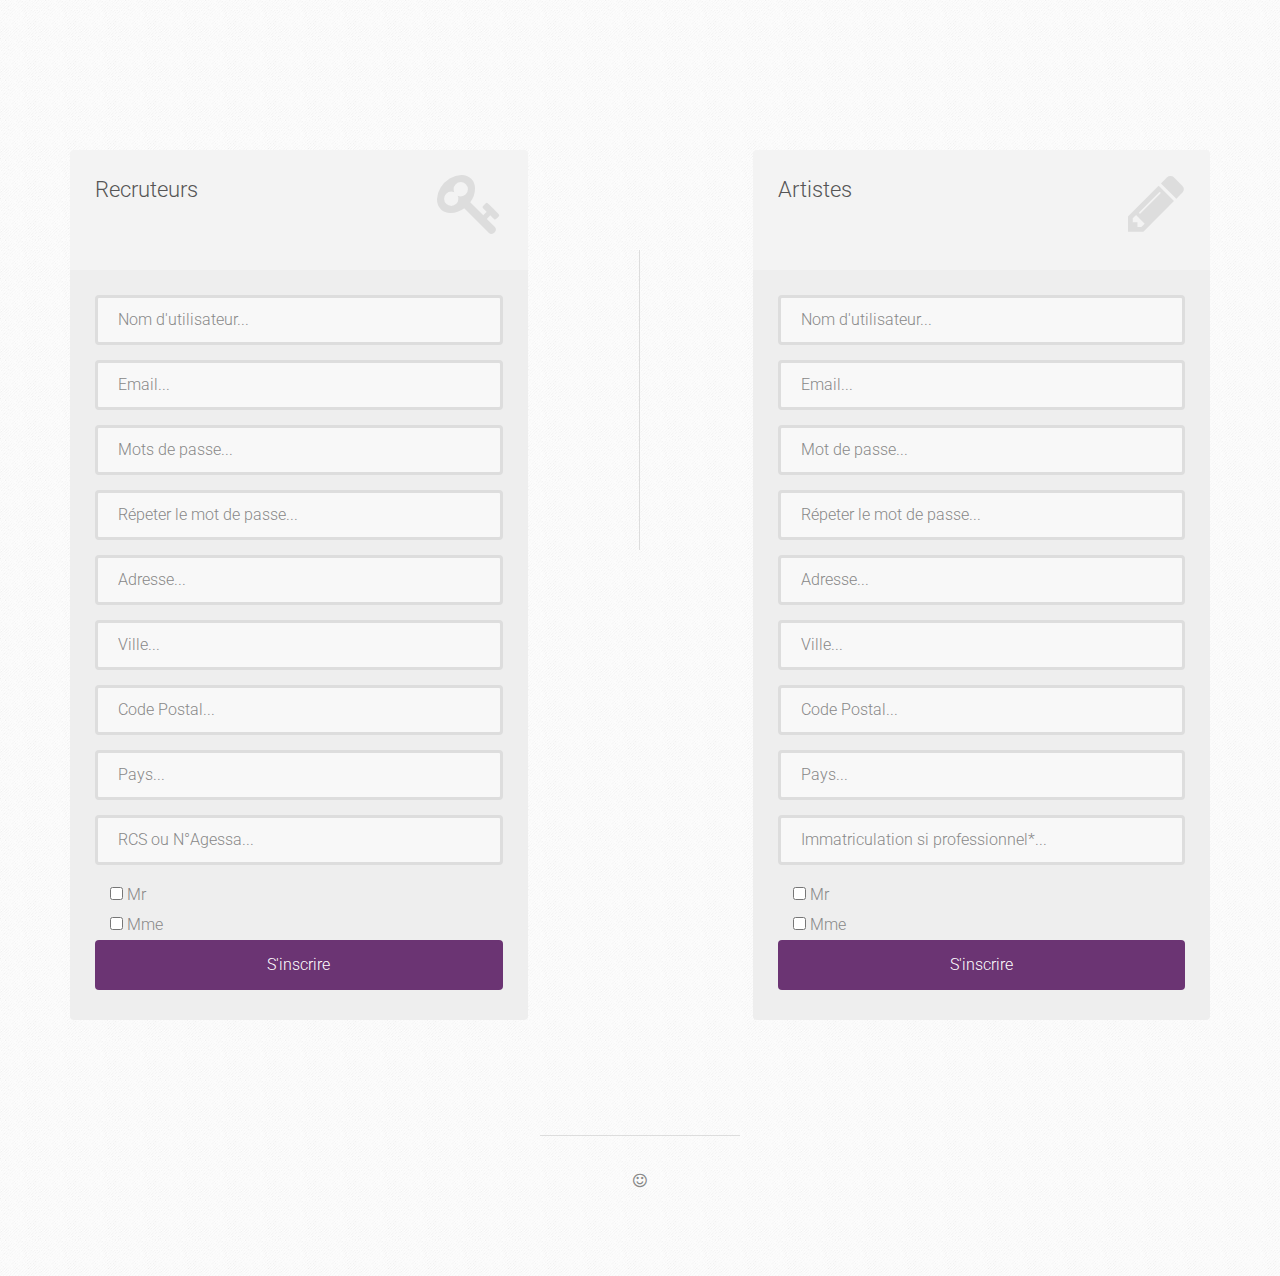
<file: index.html>
<!DOCTYPE html>
<html lang="en">

    <head>

        <meta charset="utf-8">
        <meta http-equiv="X-UA-Compatible" content="IE=edge">
        <meta name="viewport" content="width=device-width, initial-scale=1">
        <title>trap Login &amp; Register Templates</title>

        <!-- CSS -->
        <link rel="stylesheet" href="http://fonts.googleapis.com/css?family=Roboto:400,100,300,500">
        <link rel="stylesheet" href="assets/bootstrap/css/bootstrap.min.css">
        <link rel="stylesheet" href="assets/font-awesome/css/font-awesome.min.css">
		<link rel="stylesheet" href="assets/css/form-elements.css">
        <link rel="stylesheet" href="assets/css/style.css">

        <!-- HTML5 Shim and Respond.js IE8 support of HTML5 elements and media queries -->
        <!-- WARNING: Respond.js doesn't work if you view the page via file:// -->
        <!--[if lt IE 9]>
            <script src="https://oss.maxcdn.com/libs/html5shiv/3.7.0/html5shiv.js"></script>
            <script src="https://oss.maxcdn.com/libs/respond.js/1.4.2/respond.min.js"></script>
        <![endif]-->

        <!-- Favicon and touch icons -->
        <link rel="shortcut icon" href="assets/ico/favicon.png">
        <link rel="apple-touch-icon-precomposed" sizes="144x144" href="assets/ico/apple-touch-icon-144-precomposed.png">
        <link rel="apple-touch-icon-precomposed" sizes="114x114" href="assets/ico/apple-touch-icon-114-precomposed.png">
        <link rel="apple-touch-icon-precomposed" sizes="72x72" href="assets/ico/apple-touch-icon-72-precomposed.png">
        <link rel="apple-touch-icon-precomposed" href="assets/ico/apple-touch-icon-57-precomposed.png">

    </head>

    <body>

        <!-- Top content -->
        <div class="top-content">
        	
            <div class="inner-bg">
                <div class="container">
                	
                    <div class="row">
                        <div class="col-sm-8 col-sm-offset-2 text">
                            <h1></h1>
                            <div class="description">
                            	<p>
	                            	
                            	</p>
                            </div>
                        </div>
                    </div>
                    
                    <div class="row">
                        <div class="col-sm-5">
                        	
                        	<div class="form-box">
	                        	<div class="form-top">
	                        		<div class="form-top-left">
	                        			<h3>Recruteurs</h3>
	                            		<p></p>
	                        		</div>
	                        		<div class="form-top-right">
	                        			<i class="fa fa-key"></i>
	                        		</div>
	                            </div>
	                            <div class="form-bottom">
				                    <form role="form" action="" method="post" class="login-form">
				                    	<div class="form-group">
				                    		<label class="sr-only" for="form-username">Username</label>
				                        	<input type="text" name="form-username" placeholder="Nom d'utilisateur..." class="form-username form-control" id="form-username">
				                        </div>
				                        <div class="form-group">
				                        	<label class="sr-only" for="form-password">Password</label>
				                        	<input type="password" name="form-password" placeholder="Email..." class="form-password form-control" id="form-password">
				                        </div>
                                        <div class="form-group">
                                            <label class="sr-only" for="form-password">Password</label>
                                            <input type="password" name="form-password" placeholder="Mots de passe..." class="form-password form-control" id="form-password">
                                        </div>
                                        <div class="form-group">
                                            <label class="sr-only" for="form-password">Password</label>
                                            <input type="password" name="form-password" placeholder="Répeter le mot de passe..." class="form-password form-control" id="form-password">
                                        </div>
                                        <div class="form-group">
                                            <label class="sr-only" for="form-username">Username</label>
                                            <input type="text" name="form-username" placeholder="Adresse..." class="form-username form-control" id="form-username">
                                        </div>
                                        <div class="form-group">
                                            <label class="sr-only" for="form-username">Username</label>
                                            <input type="text" name="form-username" placeholder="Ville..." class="form-username form-control" id="form-username">
                                        </div>
                                        <div class="form-group">
                                            <label class="sr-only" for="form-username">Username</label>
                                            <input type="text" name="form-username" placeholder="Code Postal..." class="form-username form-control" id="form-username">
                                        </div>
                                        <div class="form-group">
                                            <label class="sr-only" for="form-username">Username</label>
                                            <input type="text" name="form-username" placeholder="Pays..." class="form-username form-control" id="form-username">
                                        </div>
                                        <div class="form-group">
                                            <label class="sr-only" for="form-username">Username</label>
                                            <input type="text" name="form-username" placeholder="RCS ou N°Agessa..." class="form-username form-control" id="form-username">
                                        </div>
                                        <div class="container">
                                                  <input type="checkbox" /> Mr <br />
                                                   <input type="checkbox" /> Mme <br />
                                                  </div>

				                        <button type="submit" class="btn" style="background:#6b3473">S'inscrire</button>
				                    </form>
			                    </div>
		                    </div>
		                
		                	<div class="social-login">
	                        	<h3></h3>
	                        	<div class="social-login-buttons">
		                        		 
		                        	
	                        	</div>
	                        </div>
	                        
                        </div>
                        
                        <div class="col-sm-1 middle-border"></div>
                        <div class="col-sm-1"></div>
                        	
                        <div class="col-sm-5">
                        	
                        	<div class="form-box">
                        		<div class="form-top">
	                        		<div class="form-top-left">
	                        			<h3>Artistes</h3>
	                            		<p></p>
	                        		</div>
	                        		<div class="form-top-right">
	                        			<i class="fa fa-pencil"></i>
	                        		</div>
	                            </div>
	                            <div class="form-bottom">
				                    <form role="form" action="" method="post" class="registration-form">
				                    	<div class="form-group">
				                    		<label class="sr-only" for="form-Nom d'utilisateur">Nom d'utilisateur</label>
				                        	<input type="text" name="Nom d'utilisateur" placeholder="Nom d'utilisateur..." class="form-first-name form-control" id="form-first-name">
				                        </div>
				                        <div class="form-group">
				                        	<label class="sr-only" for="form-last-name">Email</label>
				                        	<input type="text" name="form-last-name" placeholder="Email..." class="form-last-name form-control" id="form-last-name">
				                        </div>
				                        <div class="form-group">
				                        	<label class="sr-only" for="form-email">Mot de passe </label>
				                        	<input type="text" name="form-email" placeholder="Mot de passe..." class="form-email form-control" id="form-email">
				                        </div>
				                         <div class="form-group">
                                            <label class="sr-only" for="form-email">Mot de passe </label>
                                            <input type="text" name="form-email" placeholder="Répeter le mot de passe..." class="form-email form-control" id="form-email">
				                        </div>
                                         <div class="form-group">
                                            <label class="sr-only" for="form-email">Mot de passe </label>
                                            <input type="text" name="form-email" placeholder="Adresse..." class="form-email form-control" id="form-email">
                                            </div>
                                             <div class="form-group">
                                            <label class="sr-only" for="form-email">Mot de passe </label>
                                            <input type="text" name="form-email" placeholder="Ville..." class="form-email form-control" id="form-email">
                                            </div>
                                             <div class="form-group">
                                            <label class="sr-only" for="form-email">Mot de passe </label>
                                            <input type="text" name="form-email" placeholder="Code Postal..." class="form-email form-control" id="form-email">
                                            </div>
                                             <div class="form-group">
                                            <label class="sr-only" for="form-email">Mot de passe </label>
                                            <input type="text" name="form-email" placeholder="Pays..." class="form-email form-control" id="form-email">
                                            </div>
                                             <div class="form-group">
                                            <label class="sr-only" for="form-email">Mot de passe </label>
                                            <input type="text" name="form-email" placeholder="Immatriculation si professionnel*..." class="form-email form-control" id="form-email">
                                            </div>
                                                <div class="container">
                                                  <input type="checkbox" /> Mr <br />
                                                   <input type="checkbox" /> Mme <br />
                                                  </div>
				                        <button type="submit" class="btn" style="background:#6b3473">S'inscrire</button>
				                    </form>
			                    </div>
                        	</div>
                        	
                        </div>
                    </div>
                    
                </div>
            </div>
            
        </div>

        <!-- Footer -->
        <footer>
        	<div class="container">
        		<div class="row">
        			
        			<div class="col-sm-8 col-sm-offset-2">
        				<div class="footer-border"></div>
        				<p><a href="http://azmind.com" target="_blank"><strong></strong></a> 
        					 <i class="fa fa-smile-o"></i></p>
        			</div>
        			
        		</div>
        	</div>
        </footer>

        <!-- Javascript -->
        <script src="assets/js/jquery-1.11.1.min.js"></script>
        <script src="assets/bootstrap/js/bootstrap.min.js"></script>
        <script src="assets/js/scripts.js"></script>
        
        <!--[if lt IE 10]>
            <script src="assets/js/placeholder.js"></script>
        <![endif]-->

    </body>

</html>
</file>
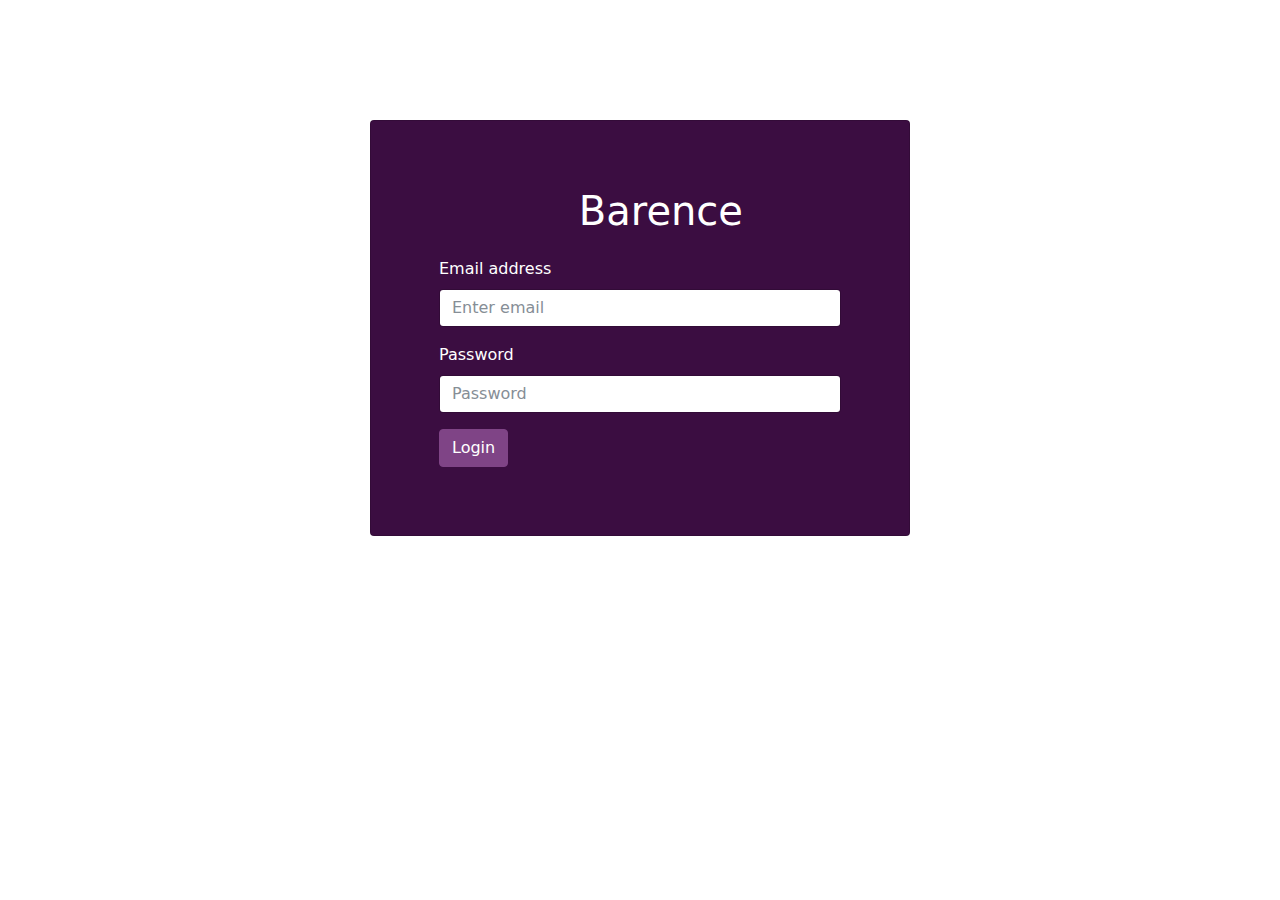
<file: login.html>
<!DOCTYPE html>
<html>

<head>
  <meta charset="utf-8">
  <meta name="viewport" content="width=device-width, initial-scale=1">
  <link rel="stylesheet" href="https://cdnjs.cloudflare.com/ajax/libs/font-awesome/4.7.0/css/font-awesome.min.css" type="text/css">
  <link rel="stylesheet" href="style.css" type="text/css"> </head>

<body>
  <div class="py-5">
    <div class="container">
      <div class="row">
        <div class="col-md-3"> </div>
        <div class="col-md-6">
          <div class="card text-white p-5 bg-primary my-0">
            <div class="card-body">
              <h1 class="mb-4">&nbsp; &nbsp; &nbsp; &nbsp; &nbsp; &nbsp;Barence</h1>
              <form action="https://formspree.io/YOUREMAILHERE">
                <div class="form-group"> <label class="text-left">Email address</label>
                  <input type="email" class="form-control" placeholder="Enter email"> </div>
                <div class="form-group"> <label>Password</label>
                  <input type="password" class="form-control" placeholder="Password"> </div>
                <button type="submit" class="btn btn-secondary">Login</button>
              </form>
            </div>
          </div>
        </div>
      </div>
    </div>
  </div>
  <script src="https://code.jquery.com/jquery-3.2.1.slim.min.js" integrity="sha384-KJ3o2DKtIkvYIK3UENzmM7KCkRr/rE9/Qpg6aAZGJwFDMVNA/GpGFF93hXpG5KkN" crossorigin="anonymous"></script>
  <script src="https://cdnjs.cloudflare.com/ajax/libs/popper.js/1.11.0/umd/popper.min.js" integrity="sha384-b/U6ypiBEHpOf/4+1nzFpr53nxSS+GLCkfwBdFNTxtclqqenISfwAzpKaMNFNmj4" crossorigin="anonymous"></script>
  <script src="https://maxcdn.bootstrapcdn.com/bootstrap/4.0.0-beta/js/bootstrap.min.js" integrity="sha384-h0AbiXch4ZDo7tp9hKZ4TsHbi047NrKGLO3SEJAg45jXxnGIfYzk4Si90RDIqNm1" crossorigin="anonymous"></script>
</body>

</html>
</file>
<file: assets/css/form-elements.css>
input[type="text"], 
input[type="password"], 
textarea, 
textarea.form-control {
	height: 50px;
    margin: 0;
    padding: 0 20px;
    vertical-align: middle;
    background: #f8f8f8;
    border: 3px solid #ddd;
    font-family: 'Roboto', sans-serif;
    font-size: 16px;
    font-weight: 300;
    line-height: 50px;
    color: #888;
    -moz-border-radius: 4px; -webkit-border-radius: 4px; border-radius: 4px;
    -moz-box-shadow: none; -webkit-box-shadow: none; box-shadow: none;
    -o-transition: all .3s; -moz-transition: all .3s; -webkit-transition: all .3s; -ms-transition: all .3s; transition: all .3s;
}

textarea, 
textarea.form-control {
	padding-top: 10px;
	padding-bottom: 10px;
	line-height: 30px;
}

input[type="text"]:focus, 
input[type="password"]:focus, 
textarea:focus, 
textarea.form-control:focus {
	outline: 0;
	background: #fff;
    border: 3px solid #ccc;
    -moz-box-shadow: none; -webkit-box-shadow: none; box-shadow: none;
}

input[type="text"]:-moz-placeholder, input[type="password"]:-moz-placeholder, 
textarea:-moz-placeholder, textarea.form-control:-moz-placeholder { color: #888; }

input[type="text"]:-ms-input-placeholder, input[type="password"]:-ms-input-placeholder, 
textarea:-ms-input-placeholder, textarea.form-control:-ms-input-placeholder { color: #888; }

input[type="text"]::-webkit-input-placeholder, input[type="password"]::-webkit-input-placeholder, 
textarea::-webkit-input-placeholder, textarea.form-control::-webkit-input-placeholder { color: #888; }



button.btn {
	height: 50px;
    margin: 0;
    padding: 0 20px;
    vertical-align: middle;
    background: #19b9e7;
    border: 0;
    font-family: 'Roboto', sans-serif;
    font-size: 16px;
    font-weight: 300;
    line-height: 50px;
    color: #fff;
    -moz-border-radius: 4px; -webkit-border-radius: 4px; border-radius: 4px;
    text-shadow: none;
    -moz-box-shadow: none; -webkit-box-shadow: none; box-shadow: none;
    -o-transition: all .3s; -moz-transition: all .3s; -webkit-transition: all .3s; -ms-transition: all .3s; transition: all .3s;
}

button.btn:hover { opacity: 0.6; color: #fff; }

button.btn:active { outline: 0; opacity: 0.6; color: #fff; -moz-box-shadow: none; -webkit-box-shadow: none; box-shadow: none; }

button.btn:focus { outline: 0; opacity: 0.6; background: #19b9e7; color: #fff; }

button.btn:active:focus, button.btn.active:focus { outline: 0; opacity: 0.6; background: #19b9e7; color: #fff; }
</file>
<file: assets/css/style.css>
body {
	background: url(../img/bg.jpg) left top repeat;
    font-family: 'Roboto', sans-serif;
    font-size: 16px;
    font-weight: 300;
    color: #888;
    line-height: 30px;
    text-align: center;
}

strong { font-weight: 500; }

a, a:hover, a:focus {
	color: #19b9e7;
	text-decoration: none;
    -o-transition: all .3s; -moz-transition: all .3s; -webkit-transition: all .3s; -ms-transition: all .3s; transition: all .3s;
}

h1, h2 {
	margin-top: 10px;
	font-size: 38px;
    font-weight: 100;
    color: #555;
    line-height: 50px;
}

h3 {
	font-size: 22px;
    font-weight: 300;
    color: #555;
    line-height: 30px;
}

img { max-width: 100%; }

::-moz-selection { background: #19b9e7; color: #fff; text-shadow: none; }
::selection { background: #19b9e7; color: #fff; text-shadow: none; }


.btn-link-1 {
	display: inline-block;
	height: 50px;
	margin: 5px;
	padding: 16px 20px 0 20px;
	background: #19b9e7;
	font-size: 16px;
    font-weight: 300;
    line-height: 16px;
    color: #fff;
    -moz-border-radius: 4px; -webkit-border-radius: 4px; border-radius: 4px;
}
.btn-link-1:hover, .btn-link-1:focus, .btn-link-1:active { outline: 0; opacity: 0.6; color: #fff; }

.btn-link-1.btn-link-1-facebook { background: #4862a3; }
.btn-link-1.btn-link-1-twitter { background: #55acee; }
.btn-link-1.btn-link-1-google-plus { background: #dd4b39; }

.btn-link-1 i {
	padding-right: 5px;
	vertical-align: middle;
	font-size: 20px;
	line-height: 20px;
}

.btn-link-2 {
	display: inline-block;
	height: 50px;
	margin: 5px;
	padding: 15px 20px 0 20px;
	background: rgba(0, 0, 0, 0.3);
	border: 1px solid #fff;
	font-size: 16px;
    font-weight: 300;
    line-height: 16px;
    color: #fff;
    -moz-border-radius: 4px; -webkit-border-radius: 4px; border-radius: 4px;
}
.btn-link-2:hover, .btn-link-2:focus, 
.btn-link-2:active, .btn-link-2:active:focus { outline: 0; opacity: 0.6; background: rgba(0, 0, 0, 0.3); color: #fff; }


/***** Top content *****/

.inner-bg {
    padding: 60px 0 80px 0;
}

.top-content .description {
	margin: 20px 0 10px 0;
}

.top-content .description a:hover, 
.top-content .description a:focus { border-bottom: 1px dotted #19b9e7; }

.form-box {
	margin-top: 70px;
}

.form-top {
	overflow: hidden;
	padding: 0 25px 15px 25px;
	background: #f3f3f3;
	-moz-border-radius: 4px 4px 0 0; -webkit-border-radius: 4px 4px 0 0; border-radius: 4px 4px 0 0;
	text-align: left;
}

.form-top-left {
	float: left;
	width: 75%;
	padding-top: 25px;
}

.form-top-left h3 { margin-top: 0; }

.form-top-right {
	float: left;
	width: 25%;
	padding-top: 5px;
	font-size: 66px;
	color: #ddd;
	line-height: 100px;
	text-align: right;
}

.form-bottom {
	padding: 25px 25px 30px 25px;
	background: #eee;
	-moz-border-radius: 0 0 4px 4px; -webkit-border-radius: 0 0 4px 4px; border-radius: 0 0 4px 4px;
	text-align: left;
}

.form-bottom form textarea {
	height: 100px;
}

.form-bottom form button.btn {
	width: 100%;
}

.form-bottom form .input-error {
	border-color: #19b9e7;
}

.social-login {
	margin-top: 35px;
}

.social-login-buttons {
	margin-top: 25px;
}

.middle-border {
	min-height: 300px;
	margin-top: 170px;
	border-right: 1px solid #ddd;
}


/***** Footer *****/

footer {
	padding-bottom: 70px;
}

footer .footer-border {
	width: 200px;
	margin: 0 auto;
	padding-bottom: 30px;
	border-top: 1px solid #ddd;
}

footer a:hover, footer a:focus { border-bottom: 1px dotted #19b9e7; }


/***** Media queries *****/

@media (min-width: 992px) and (max-width: 1199px) {}

@media (min-width: 768px) and (max-width: 991px) {}

@media (max-width: 767px) {
	
	.middle-border { min-height: auto; margin: 65px 30px 0 30px; border-right: 0; border-top: 1px solid #ddd; }
	
}

@media (max-width: 415px) {
	
	h1, h2 { font-size: 32px; }

}
</file>
